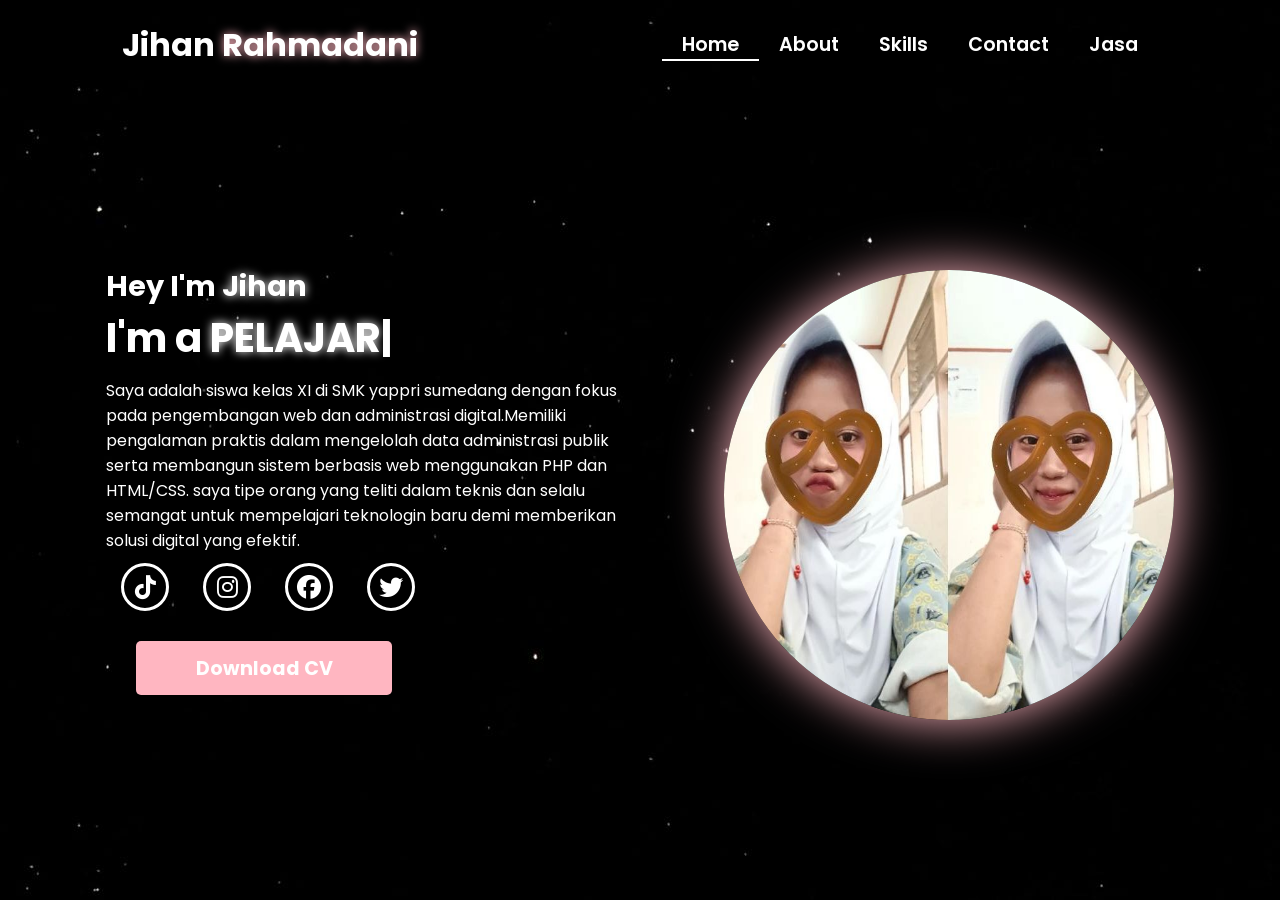
<file: index.html>
<!DOCTYPE html>
<html lang="en">

<head>
    

    <!-- Pengaturan karakter encoding untuk mendukung semua karakter Unicode -->
    <meta charset="UTF-8">

    <!-- Pengaturan viewport untuk responsivitas pada perangkat mobile -->
    <meta name="viewport" content="width=device-width, initial-scale=1.0">

    <!-- 
      Import Font Awesome untuk ikon sosial media dan navigasi
      Versi 6.5.1 dipilih untuk fitur dan ikon terbaru 
    -->
    <link rel="stylesheet" href="https://cdnjs.cloudflare.com/ajax/libs/font-awesome/6.5.1/css/all.min.css">

    <!-- 
      Import AOS (Animate On Scroll) library
      Digunakan untuk membuat animasi scroll yang menarik 
    -->
    <link rel="stylesheet" href="https://unpkg.com/aos@next/dist/aos.css" />

    <!-- Import file CSS custom untuk styling tambahan -->
    <link rel="stylesheet" href="css/style.css">
    <title>Portfolio Website</title>
</head>

<body>

    <!-- 
      Navigation Section
      - Menggunakan sistem grid untuk layout
      - Includes logo dan menu navigasi
      - Responsive dengan hamburger menu untuk mobile 
    -->
    <nav>
        <div class="nav-container">

            <!-- 
              Logo dengan animasi zoom-in
              data-aos-duration: 1500ms untuk animasi yang smooth 
            -->
            <div class="logo" data-aos="zoom-in" data-aos-duration="1500">
                Jihan <span>Rahmadani</span>
            </div>

            <!-- 
              Navigation Links
              - Menggunakan fade-up animation dengan delays bertingkat
              - Active class untuk halaman yang sedang aktif 
            -->
            <div class="links">
                <div class="link active" data-aos="fade-up" data-aos-duration="1500" data-aos-delay="100"><a
                        href="index.html">Home</a></div>
                <div class="link" data-aos="fade-up" data-aos-duration="1500" data-aos-delay="200"><a
                        href="about.html">About</a></div>
                <div class="link" data-aos="fade-up" data-aos-duration="1500" data-aos-delay="300"><a
                        href="skill.html">Skills</a></div>
                <div class="link" data-aos="fade-up" data-aos-duration="1500" data-aos-delay="500"><a
                        href="contact.html">Contact</a></div>
                 <div class="link" data-aos="fade-up" data-aos-duration="1500" data-aos-delay="400"><a href="personal.html">Jasa</a></div>
            </div>
        </div>

        <!-- 
          Hamburger Menu Icon
          - Muncul pada tampilan mobile
          - Menggunakan Font Awesome icon
          - onClick handler untuk membuka menu 
        -->
        <i class="fa-solid fa-bars hamburg" onclick="hamburg()"></i>

        <!-- 
          Dropdown Menu untuk Mobile
          - Berisi link navigasi yang sama
          - Muncul ketika hamburger menu diklik
          - Includes tombol close (x) 
        -->
        <div class="dropdown">
            <div class="links">
                <a href="index.html">Home</a>
                <a href="about.html">About</a>
                <a href="skill.html">Skills</a>
                <a href="contact.html">Contact</a>
                 <a href="personal.html">Jasa</a>
                <i class="fa-solid fa-xmark cancel" onclick="cancel()"></i>
            </div>
        </div>
    </nav>

    <!-- 
      Main Content Section
      - Menggunakan grid untuk layout dua kolom
      - Includes teks intro dan gambar profil 
    -->
    <section>
        <div class="main-container">
            <!-- 
              Content Container
              - Berisi heading, typewriter effect, dan social links
              - Setiap elemen memiliki animasi AOS yang berbeda 
            -->
            <div class="content">
                <!-- Heading dengan fade-left animation -->
                <h1 data-aos="fade-left" data-aos-duration="1500" data-aos-delay="700">Hey I'm <span>Jihan</span>
                </h1>

                <!-- 
                  Typewriter Effect
                  - Menggunakan JavaScript untuk animasi ketik
                  - Fade-right animation untuk container 
                -->
                <div data-aos="fade-right" data-aos-duration="1500" data-aos-delay="900" class="typewriter">I'm a <span
                        class="typewriter-text"></span><label for="">|</label></div>

                <!-- Paragraf deskripsi dengan flip-down animation -->
                <p data-aos="flip-down" data-aos-duration="1500" data-aos-delay="1100">Saya adalah siswa kelas XI di SMK yappri sumedang dengan fokus pada pengembangan web dan administrasi digital.Memiliki pengalaman praktis dalam mengelolah data administrasi publik serta membangun sistem berbasis web menggunakan PHP dan HTML/CSS. saya tipe orang yang teliti dalam teknis dan selalu semangat untuk mempelajari teknologin baru demi memberikan solusi digital yang efektif.</p>

                <!-- 
                  Social Media Links
                  - Menggunakan Font Awesome icons
                  - Fade-up animation dengan delays bertingkat 
                -->
                <div class="social-links">
                    <a href="https://www.tiktok.com/@jhanrmdhni" aria-label="Tiktok" data-aos="fade-up" data-aos-duration="1500" data-aos-delay="1300"><i
                            class="fa-brands fa-tiktok"></i></a>
                    <a href="#" data-aos="fade-up" data-aos-duration="1500" data-aos-delay="1400"><i
                            class="fa-brands fa-instagram"></i></a>
                    <a href="#" data-aos="fade-up" data-aos-duration="1500" data-aos-delay="1500"><i
                            class="fa-brands fa-facebook"></i></a>
                    <a href="#" data-aos="fade-up" data-aos-duration="1500" data-aos-delay="1600"><i
                            class="fa-brands fa-twitter"></i></a>
                </div>

                <!-- 
                  Download CV Button
                  - Zoom-out animation dengan delay terpanjang
                  - Styling didefinisikan di CSS 
                -->
                <div class="btn" data-aos="zoom-out" data-aos-duration="1500" data-aos-delay="1800">
                    <button>Download CV</button>
                </div>
            </div>

            <!-- 
              Image Container
              - Menggunakan zoom-in animation
              - Durasi lebih panjang (3000ms) untuk efek dramatic 
            -->
            <div class="image" data-aos="zoom-in" data-aos-duration="3000">
                <img src="jian.jpeg" alt="">
            </div>
        </div>
    </section>

    <!-- 
      Script Imports
      - AOS library untuk animasi
      - Custom JavaScript untuk fungsionalitas tambahan 
    -->
    <script src="https://unpkg.com/aos@next/dist/aos.js"></script>
    <script>
        // Inisialisasi AOS dengan offset 0 untuk trigger tepat waktu
        AOS.init({ offset: 0, });
    </script>
    <script src="./js/script.js"></script>
</body>

</html>
</file>
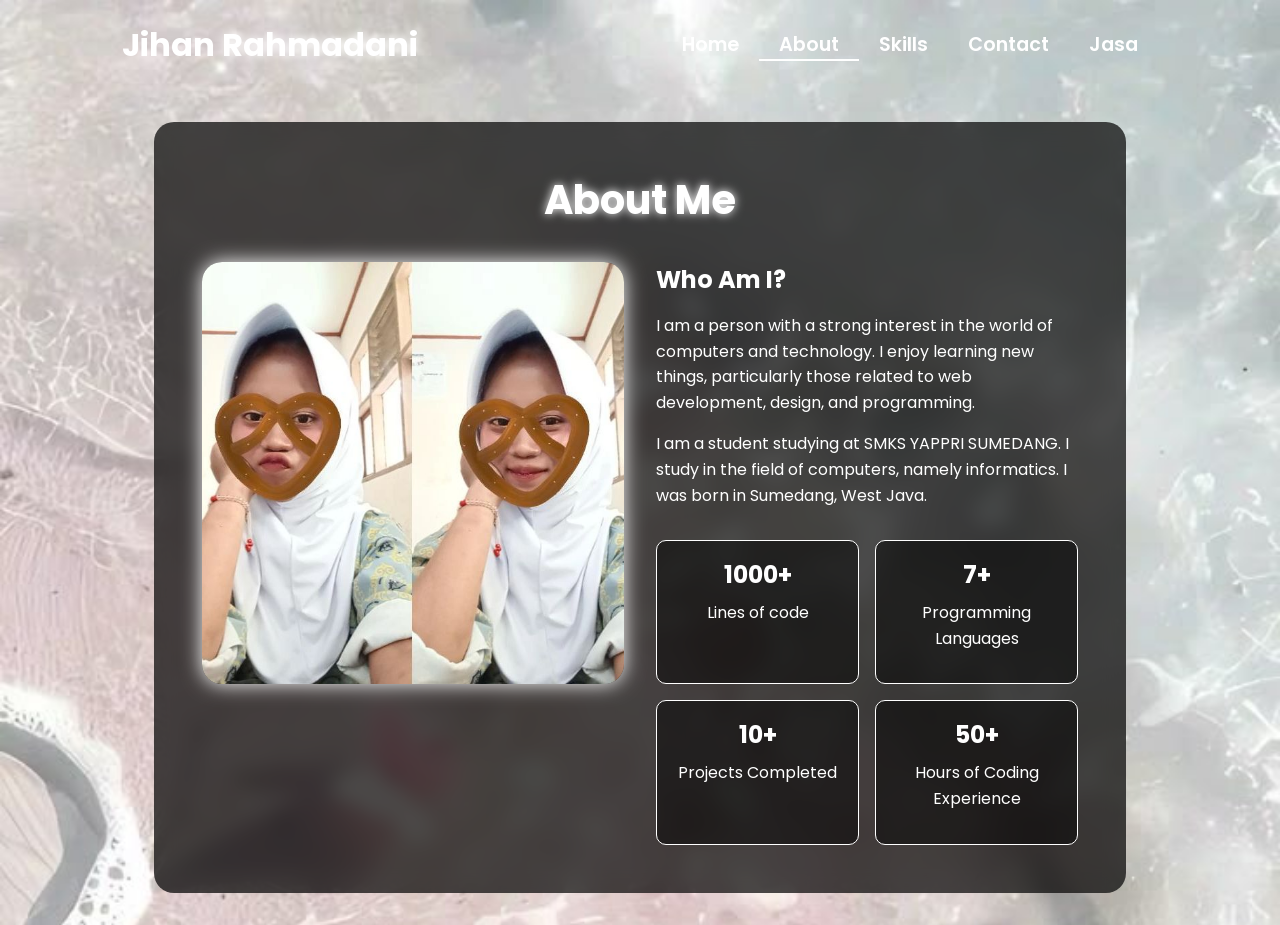
<file: about.html>
<!-- Subscribe Tamzidan Madiyin di YouTube -->

<!DOCTYPE html>
<html lang="en">

<head>
    <meta charset="UTF-8">
    <meta name="viewport" content="width=device-width, initial-scale=1.0">

    <!-- Link ke Font Awesome untuk ikon -->
    <link rel="stylesheet" href="https://cdnjs.cloudflare.com/ajax/libs/font-awesome/6.5.1/css/all.min.css">

    <!-- Link ke library animasi AOS -->
    <link rel="stylesheet" href="https://unpkg.com/aos@next/dist/aos.css" />

    <!-- CSS internal untuk styling halaman -->
    <style>
        /* 
          Import Google Font Poppins
          Font weight yang diimport: 100, 200, 300, 400, 500, 600 
        */
        @import url("https://fonts.googleapis.com/css2?family=Poppins:wght@100;200;300;400;500;600&display=swap");

        /* Reset CSS dan pengaturan default */
        * {
            padding: 0;
            margin: 0;
            font-family: "Poppins", sans-serif;
            box-sizing: border-box;
        }

        /* 
          Styling untuk body
          - Menggunakan background image
          - Cover seluruh viewport
          - Mencegah horizontal scroll
        */
        body {
            width: 100%;
            min-height: 100vh;
            background-image: url("pinkk.jpeg");
            background-size: cover;
            overflow-x: hidden;
            position: relative;
        }

        /* 
          Navbar styling
          - Fixed height 10vh
          - Posisi relative untuk positioning yang tepat
          - z-index tinggi agar selalu di atas konten lain
        */
        nav {
            width: 100%;
            height: 10vh;
            position: sticky;
            position: relative;
            /* Ubah dari sticky ke relative */
            z-index: 1000;
            /* Tambahkan z-index tinggi untuk nav */
        }

        /* Container untuk konten navbar */
        .nav-container {
            width: 100%;
            height: 100%;
            display: flex;
            justify-content: space-around;
            align-items: center;
        }

        /* 
          Logo styling
          - Warna putih dengan ukuran 2rem
          - Text shadow untuk efek glow pada span 
        */
        .logo {
            color: white;
            font-size: 2rem;
            font-weight: bold;
        }

        .logo span {
            color: white;
            text-shadow: 0 0 10px white;
        }

        /* 
          Hamburger dan Cancel button styling
          - Hanya muncul di mobile view
          - Posisi absolute di kanan atas
        */
        .hamburg,
        .cancel {
            cursor: pointer;
            position: absolute;
            right: 15px;
            top: 10px;
            color: white;
            display: none;
            font-size: clamp(2.5rem, 0.5rem + 5vw, 3rem);
        }

        /* 
          Navigation links container
          - Flex layout untuk alignment horizontal
        */
        .nav-container .links {
            display: flex;
        }

        /* 
          Individual navigation links
          - Spacing dan styling untuk tiap link
          - Hover effect dengan border bottom
        */
        .nav-container .links a {
            font-size: 1.2rem;
            color: white;
            margin: 0 20px;
            text-decoration: none;
            font-weight: 550;
            transition: 0.3s linear;
        }

        .nav-container .links a:hover {
            color: white;
            border-bottom: 2px solid white;
        }

        /* Styling untuk link aktif */
        .nav-container .links .active {
            color: white;
            border-bottom: 2px solid white;
        }

        /* 
          Dropdown menu untuk mobile view
          - Fixed positioning dengan transform untuk animasi
          - Backdrop filter untuk efek blur
        */
        .dropdown {
            z-index: 1000;
            position: fixed;
            top: 0;
            left: 0;
            right: 0;
            transform: translateY(-500px);
            width: 100%;
            height: auto;
            backdrop-filter: blur(4px) brightness(40%);
            box-shadow: 0 0 20px black;
            transition: 0.2s linear;
        }

        .dropdown .links a {
            display: flex;
            color: white;
            text-decoration: none;
            padding: 15px 0;
            justify-content: center;
            align-items: center;
            transition: 0.2s linear;
        }

        .dropdown .links a:hover {
            background-color: white;
        }

        /* About Section Styles */
        .about-container {
            width: 100%;
            min-height: 90vh;
            display: flex;
            justify-content: center;
            align-items: center;
            padding: 2rem;
            position: relative;
            z-index: 1;
        }

        .about-content {
            width: 80%;
            max-width: 1200px;
            background: rgba(0, 0, 0, 0.7);
            backdrop-filter: blur(10px);
            border-radius: 20px;
            padding: 3rem;
            color: white;
            /* box-shadow: 0 0 30px rgba(58, 211, 3, 0.3); */
        }

        .about-header {
            text-align: center;
            margin-bottom: 2rem;
        }

        .about-header h1 {
            font-size: 2.5rem;
            color: white;
            text-shadow: 0 0 10px white;
            margin-bottom: 1rem;
        }

        .about-grid {
            display: grid;
            grid-template-columns: 1fr 1fr;
            gap: 2rem;
        }

        .about-image {
            width: 100%;
            aspect-ratio: 1;
            border-radius: 20px;
            overflow: hidden;
            box-shadow: 0 0 20px white;
        }

        .about-image img {
            width: 100%;
            height: 100%;
            object-fit: cover;
        }

        .about-text h2 {
            color: white;
            margin-bottom: 1rem;
        }

        .about-text p {
            line-height: 1.6;
            margin-bottom: 1rem;
        }

        .stats {
            display: grid;
            grid-template-columns: repeat(2, 1fr);
            gap: 1rem;
            margin-top: 2rem;
        }

        .stat-item {
            background: rgba(0, 0, 0, 0.5);
            padding: 1rem;
            border-radius: 10px;
            text-align: center;
            border: 1px solid WHITE;
            cursor: pointer;
        }

        .stat-item h3 {
            color: white;
            font-size: 1.5rem;
            margin-bottom: 0.5rem;
        }

        .content-grid {
            display: grid;
            grid-template-columns: repeat(auto-fit, minmax(280px, 1fr));
            gap: 2rem;
            padding: 2rem 0;
        }

        .content-card {
            background: rgba(58, 211, 3, 0.1);
            border-radius: 15px;
            overflow: hidden;
            transition: all 0.3s ease;
            cursor: pointer;
        }

        .content-card:hover {
            transform: translateY(-5px);
            box-shadow: 0 5px 15px rgba(58, 211, 3, 0.3);
        }

        .card-image {
            width: 100%;
            height: 200px;
            overflow: hidden;
        }

        .card-image img {
            width: 100%;
            height: 100%;
            object-fit: cover;
        }

        .card-info {
            padding: 1.5rem;
        }

        .card-info h3 {
            color: rgb(58, 211, 3);
            margin-bottom: 0.5rem;
        }

        .card-info p {
            font-size: 0.9rem;
            margin-bottom: 1rem;
        }

        .card-info .technologies {
            display: flex;
            flex-wrap: wrap;
            gap: 0.5rem;
            margin-top: 1rem;
        }

        .technology-tag {
            background: rgba(58, 211, 3, 0.2);
            padding: 0.3rem 0.8rem;
            border-radius: 15px;
            font-size: 0.8rem;
            color: rgb(58, 211, 3);
        }

        .back-button {
            display: inline-block;
            padding: 0.8rem 1.5rem;
            background: rgb(58, 211, 3);
            color: white;
            border-radius: 5px;
            text-decoration: none;
            margin-bottom: 2rem;
            transition: all 0.3s ease;
        }

        .back-button:hover {
            background: rgb(45, 165, 2);
            transform: translateY(-2px);
        }

        .award-icon {
            font-size: 2rem;
            color: rgb(58, 211, 3);
            margin-bottom: 1rem;
        }

        .client-testimonial {
            font-style: italic;
            margin-top: 1rem;
            padding: 1rem;
            background: rgba(58, 211, 3, 0.05);
            border-radius: 10px;
        }



        @media (max-width: 884px) {
            .about-grid {
                grid-template-columns: 1fr;
            }

            nav .logo {
                position: absolute;
                top: 16px;
                left: 15px;
                font-size: 1.5rem;
            }

            .nav-container .links {
                display: none;
            }

            .hamburg,
            .cancel {
                display: block;
            }
        }

        @media (max-width: 440px) {
            .about-container {
                padding: 1rem;
            }

            .about-content {
                width: 95%;
                /* Memperbesar width untuk layar kecil */
                padding: 1.5rem;
            }

            .about-header h1 {
                font-size: 1.8rem;
                /* Mengurangi ukuran judul */
            }

            .about-text h2 {
                font-size: 1.4rem;
                /* Mengurangi ukuran sub-judul */
            }

            .about-text p {
                font-size: 0.9rem;
                /* Mengurangi ukuran teks */
                line-height: 1.4;
            }

            .about-image {
                width: 100%;
                max-height: 250px;
                /* Membatasi tinggi gambar */
            }

            .stats {
                grid-template-columns: repeat(2, 1fr);
                /* Tetap 2 kolom tapi lebih kecil */
                gap: 0.8rem;
            }

            .stat-item {
                padding: 0.8rem;
            }

            .stat-item h3 {
                font-size: 1.2rem;
                /* Mengurangi ukuran angka statistik */
            }

            .stat-item p {
                font-size: 0.8rem;
                /* Mengurangi ukuran teks statistik */
            }

            /* Menyesuaikan padding untuk link statistik */
            .stat-item a {
                padding: 0.5rem;
                display: block;
            }
        }
    </style>
    <title>About - Portfolio Website</title>
</head>

<body>

    <!-- Navigasi -->
    <nav>
        <div class="nav-container">
            <div class="logo" data-aos="zoom-in" data-aos-duration="1500">
                Jihan <span>Rahmadani</span>
            </div>
            <div class="links">
                <div class="link" data-aos="fade-up" data-aos-duration="1500" data-aos-delay="100"><a
                        href="index.html">Home</a></div>
                <div class="link active" data-aos="fade-up" data-aos-duration="1500" data-aos-delay="200"><a
                        href="about.html">About</a></div>
                <div class="link" data-aos="fade-up" data-aos-duration="1500" data-aos-delay="300"><a
                        href="skill.html">Skills</a></div>
                <div class="link" data-aos="fade-up" data-aos-duration="1500" data-aos-delay="500"><a
                        href="contact.html">Contact</a></div>
                 <div class="link " data-aos="fade-up" data-aos-duration="1500" data-aos-delay="400"><a href="personal.html">Jasa</a></div>
            </div>
        </div>
        <i class="fa-solid fa-bars hamburg" onclick="hamburg()"></i>
        <div class="dropdown">
            <div class="links">
                <a href="index.html">Home</a>
                <a href="about.html">About</a>
                <a href="skill.html">Skills</a>
                <a href="contact.html">Contact</a>
                 <a href="personal.html">Jasa</a>
                <i class="fa-solid fa-xmark cancel" onclick="cancel()"></i>
            </div>
        </div>
    </nav>

    <!-- Konten utama halaman About -->
    <div class="about-container">
        <div class="about-content" id="aboutContent">
            <!-- Bagian header -->
            <div class="about-header" data-aos="fade-down" data-aos-duration="1500">
                <h1>About Me</h1>
            </div>

            <!-- Grid untuk gambar dan teks deskripsi -->
            <div class="about-grid">
                <div class="about-image" data-aos="fade-right" data-aos-duration="1500">
                    <img src="jian.jpeg" alt="About Image">
                </div>
                <div class="about-text" data-aos="fade-left" data-aos-duration="1500">
                    <h2>Who Am I?</h2>
                    <p>I am a person with a strong interest in the world of computers and technology. I enjoy learning new things, particularly those related to web development, design, and programming.</p>
                    <p>I am a student studying at SMKS YAPPRI SUMEDANG. I study in the field of computers, namely informatics. I was born in Sumedang, West Java.</p>

                    <div class="stats">
                        <div class="stat-item" data-aos="zoom-in" data-aos-duration="1500" data-aos-delay="200"
                            onclick="showProjects()">
                            <h3>1000+</h3>
                            <p>Lines of code</p>
                        </div>
                        <div class="stat-item" data-aos="zoom-in" data-aos-duration="1500" data-aos-delay="400"
                            onclick="showExperience()">
                            <h3>7+</h3>
                            <p>Programming Languages</p>
                        </div>
                        <div class="stat-item" data-aos="zoom-in" data-aos-duration="1500" data-aos-delay="600"
                            onclick="showClients()">
                            <h3>10+</h3>
                            <p>Projects Completed</p>
                        </div>
                        <div class="stat-item" data-aos="zoom-in" data-aos-duration="1500" data-aos-delay="800"
                            onclick="showAwards()">
                            <h3>50+</h3>
                            <p>Hours of Coding Experience</p>
                        </div>
                    </div>
                </div>
            </div>
        </div>

        <!-- Link ke library animasi AOS -->
        <script src="https://unpkg.com/aos@next/dist/aos.js"></script>

        <!-- JavaScript untuk interaksi dan animasi halaman -->
        <script>

            // Inisialisasi library AOS
            AOS.init({ offset: 0 });

            // Fungsi untuk menampilkan menu hamburger
            function hamburg() {
                const navbar = document.querySelector(".dropdown")
                navbar.style.transform = "translateY(0px)"
            }

            // Fungsi untuk menyembunyikan menu hamburger
            function cancel() {
                const navbar = document.querySelector(".dropdown")
                navbar.style.transform = "translateY(-500px)"
            }

            // Fungsi untuk menampilkan daftar Project
            function showProjects() {
                const aboutContent = document.getElementById('aboutContent');
                aboutContent.innerHTML = `
                <a href="about.html" class="back-button" onclick="restoreInitialContent()">
                    <i class="fas fa-arrow-left"></i> Back
                </a>
                <div class="about-header" data-aos="fade-down" data-aos-duration="1500">
                    <h1>My Projects</h1>
                </div>
                <div class="content-grid">
                    ${generateProjectCards()}
                </div>
            `;
                AOS.refresh();
            }

            // Fungsi untuk menampilkan daftar Experience
            function showExperience() {
                const aboutContent = document.getElementById('aboutContent');
                aboutContent.innerHTML = `
                <a href="about.html" class="back-button" onclick="restoreInitialContent()">
                    <i class="fas fa-arrow-left"></i> Back
                </a>
                <div class="about-header" data-aos="fade-down" data-aos-duration="1500">
                    <h1>My Experience</h1>
                </div>
                <div class="content-grid">
                    ${generateExperienceCards()}
                </div>
            `;
                AOS.refresh();
            }

            // Fungsi untuk menampilkan daftar Clients
            function showClients() {
                const aboutContent = document.getElementById('aboutContent');
                aboutContent.innerHTML = `
                <a href="about.html" class="back-button" onclick="restoreInitialContent()">
                    <i class="fas fa-arrow-left"></i> Back
                </a>
                <div class="about-header" data-aos="fade-down" data-aos-duration="1500">
                    <h1>Client Success Stories</h1>
                </div>
                <div class="content-grid">
                    ${generateClientCards()}
                </div>
            `;
                AOS.refresh();
            }

            // Fungsi untuk menampilkan daftar Awards
            function showAwards() {
                const aboutContent = document.getElementById('aboutContent');
                aboutContent.innerHTML = `
                <a href="about.html" class="back-button" onclick="restoreInitialContent()">
                    <i class="fas fa-arrow-left"></i> Back
                </a>
                <div class="about-header" data-aos="fade-down" data-aos-duration="1500">
                    <h1>Awards & Recognition</h1>
                </div>
                <div class="content-grid">
                    ${generateAwardCards()}
                </div>
            `;
                AOS.refresh();
            }

            // Fungsi pembantu untuk menghasilkan kartu project
            function generateProjectCards() {
                const projects = [
                    {
                        title: "E-Commerce Platform",
                        image: "img/zoro.jpg",
                        description: "A full-stack e-commerce solution with payment integration",
                        technologies: ["React", "Node.js", "MongoDB"]
                    },
                    {
                        title: "Portfolio Website",
                        image: "img/zoro.jpg",
                        description: "Responsive portfolio website with modern animations",
                        technologies: ["HTML", "CSS", "JavaScript"]
                    },
                    {
                        title: "Task Management App",
                        image: "img/zoro.jpg",
                        description: "Mobile-first task management application",
                        technologies: ["Vue.js", "Firebase"]
                    }
                    // Add more projects as needed
                ];

                return projects.map(project => `
                <div class="content-card" data-aos="fade-up">
                    <div class="card-image">
                        <img src="${project.image}" alt="${project.title}">
                    </div>
                    <div class="card-info">
                        <h3>${project.title}</h3>
                        <p>${project.description}</p>
                        <div class="technologies">
                            ${project.technologies.map(tech => `
                                <span class="technology-tag">${tech}</span>
                            `).join('')}
                        </div>
                    </div>
                </div>
            `).join('');
            }

            // Fungsi pembantu untuk menghasilkan kartu experience
            function generateExperienceCards() {
                const experiences = [
                    {
                        title: "Senior Web Developer",
                        company: "Tech Solutions Inc.",
                        period: "2021 - Present",
                        description: "Leading frontend development team and implementing modern web solutions"
                    },
                    {
                        title: "Frontend Developer",
                        company: "Digital Agency",
                        period: "2019 - 2021",
                        description: "Developed responsive websites and web applications"
                    }
                    // Add more experiences as needed
                ];

                return experiences.map(exp => `
                <div class="content-card" data-aos="fade-up">
                    <div class="card-info">
                        <h3>${exp.title}</h3>
                        <h4>${exp.company}</h4>
                        <p class="period">${exp.period}</p>
                        <p>${exp.description}</p>
                    </div>
                </div>
            `).join('');
            }

            // Fungsi pembantu untuk menghasilkan kartu client
            function generateClientCards() {
                const clients = [
                    {
                        name: "Ell Udin",
                        company: "Innovation Corp",
                        image: "img/zoro.jpg",
                        testimonial: "Outstanding work on our company website redesign!"
                    },
                    {
                        name: "Ell Ucup",
                        company: "Tech Startup",
                        image: "img/zoro.jpg",
                        testimonial: "Delivered our app ahead of schedule with excellent quality"
                    }
                    // Add more clients as needed
                ];

                return clients.map(client => `
                <div class="content-card" data-aos="fade-up">
                    <div class="card-image">
                        <img src="${client.image}" alt="${client.name}">
                    </div>
                    <div class="card-info">
                        <h3>${client.name}</h3>
                        <h4>${client.company}</h4>
                        <p class="client-testimonial">"${client.testimonial}"</p>
                    </div>
                </div>
            `).join('');
            }

            // Fungsi pembantu untuk menghasilkan kartu award
            function generateAwardCards() {
                const awards = [
                    {
                        title: "Best Web Design",
                        organization: "Design Awards 2023",
                        description: "Recognition for exceptional web design and user experience"
                    },
                    {
                        title: "Innovation Award",
                        organization: "Tech Summit 2022",
                        description: "Awarded for innovative use of emerging technologies"
                    }
                    // Add more awards as needed
                ];

                return awards.map(award => `
                <div class="content-card" data-aos="fade-up">
                    <div class="card-info">
                        <div class="award-icon">
                            <i class="fas fa-trophy"></i>
                        </div>
                        <h3>${award.title}</h3>
                        <h4>${award.organization}</h4>
                        <p>${award.description}</p>
                    </div>
                </div>
            `).join('');
            }

            // Fungsi untuk mengembalikan konten awal
            function restoreInitialContent() {
                const aboutContent = document.getElementById('aboutContent');
                aboutContent.innerHTML = `
                <div class="about-header" data-aos="fade-down" data-aos-duration="1500">
                    <h1>About Me</h1>
                </div>
                <div class="about-grid">
                    <div class="about-image" data-aos="fade-right" data-aos-duration="1500">
                        <img src="img/zoro.jpg" alt="About Image">
                    </div>
                    <div class="about-text" data-aos="fade-left" data-aos-duration="1500">
                        <h2>Who Am I?</h2>
                        <p>I'm a passionate developer and designer with a keen eye for detail and a drive for creating
                            innovative digital solutions. With expertise in web development, UI/UX design, and content
                            creation, I bring ideas to life through code and creativity.</p>
                        <p>My journey in technology began with a simple curiosity and has evolved into a professional
                            pursuit of excellence in digital craftsmanship.</p>

                        <div class="stats">
                            <div class="stat-item" data-aos="zoom-in" data-aos-duration="1500" data-aos-delay="200" onclick="showProjects()">
                                <h3>50+</h3>
                                <p>Projects Completed</p>
                            </div>
                            <div class="stat-item" data-aos="zoom-in" data-aos-duration="1500" data-aos-delay="400" onclick="showExperience()">
                                <h3>3+</h3>
                                <p>Years Experience</p>
                            </div>
                            <div class="stat-item" data-aos="zoom-in" data-aos-duration="1500" data-aos-delay="600" onclick="showClients()">
                                <h3>20+</h3>
                                <p>Happy Clients</p>
                            </div>
                            <div class="stat-item" data-aos="zoom-in" data-aos-duration="1500" data-aos-delay="800" onclick="showAwards()">
                                <h3>15+</h3>
                                <p>Awards Won</p>
                            </div>
                        </div>
                    </div>
                </div>
            `;
                AOS.refresh();
            }

        </script>
</body>

</html>

<!-- Subscribe Tamzidan Madiyin di YouTube -->
</file>
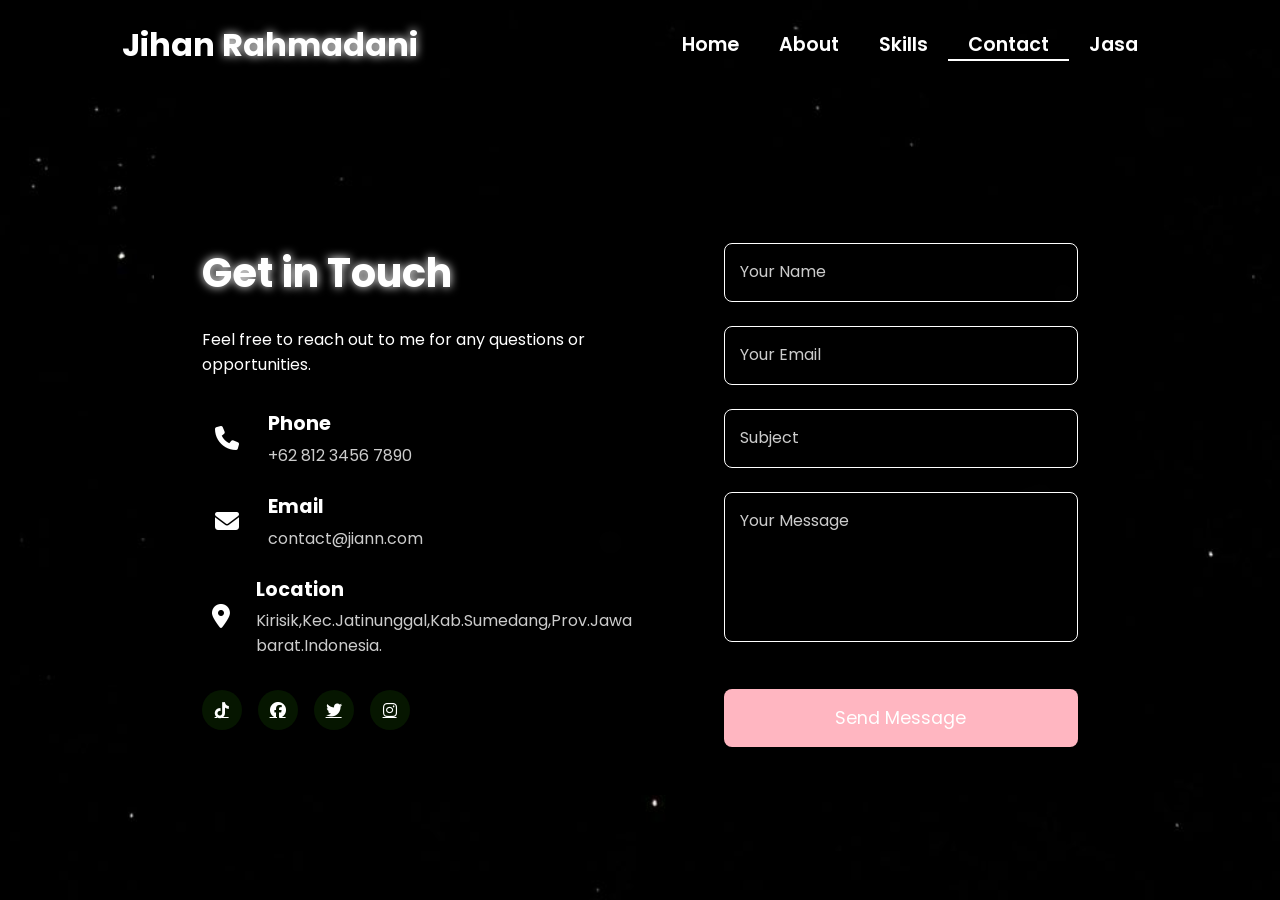
<file: contact.html>
<!-- Subscribe Tamzidan Madiyin di YouTube -->
<!DOCTYPE html>
<html lang="en">

<head>
    <meta charset="UTF-8">
    <meta name="viewport" content="width=device-width, initial-scale=1.0">
    <link rel="stylesheet" href="https://cdnjs.cloudflare.com/ajax/libs/font-awesome/6.5.1/css/all.min.css">
    <link rel="stylesheet" href="https://unpkg.com/aos@next/dist/aos.css" />
    <style>
        @import url("https://fonts.googleapis.com/css2?family=Poppins:wght@100;200;300;400;500;600&display=swap");

        * {
            padding: 0;
            margin: 0;
            font-family: "Poppins", sans-serif;
            box-sizing: border-box;
        }

        body {
            width: 100%;
            height: 100vh;
            background-image: url("background.jpg");
            background-size: cover;
            overflow: auto;
            position: relative;
        }

        nav {
            width: 100%;
            height: 10vh;
            position: relative;
            z-index: 1000;
        }

        .nav-container {
            width: 100%;
            height: 100%;
            display: flex;
            justify-content: space-around;
            align-items: center;
        }

        .logo {
            color: white;
            font-size: 2rem;
            font-weight: bold;
        }

        .logo span {
            color: white;
            text-shadow: 0 0 10px white;
        }

        .hamburg,
        .cancel {
            cursor: pointer;
            position: absolute;
            right: 15px;
            top: 10px;
            color: white;
            display: none;
            font-size: clamp(2.5rem, 0.5rem + 5vw, 3rem);
        }

        .nav-container .links {
            display: flex;
        }

        .nav-container .links a {
            font-size: 1.2rem;
            color: white;
            margin: 0 20px;
            text-decoration: none;
            font-weight: 550;
            transition: 0.3s linear;
        }

        .nav-container .links a:hover {
            color: white;
            border-bottom: 2px solid white;
        }

        .nav-container .links .active {
            color: white;
            border-bottom: 2px solid white;
        }

        .dropdown {
            z-index: 1000;
            position: fixed;
            top: 0;
            left: 0;
            right: 0;
            transform: translateY(-500px);
            width: 100%;
            height: auto;
            backdrop-filter: blur(4px) brightness(40%);
            box-shadow: 0 0 20px black;
            transition: 0.2s linear;
        }

        .dropdown .links a {
            display: flex;
            color: white;
            text-decoration: none;
            padding: 15px 0;
            justify-content: center;
            align-items: center;
            transition: 0.2s linear;
        }

        .dropdown .links a:hover {
            background-color: white;
        }

        /* Contact Section Styles */
        .contact-container {
            width: 100%;
            min-height: 90vh;
            display: flex;
            justify-content: center;
            align-items: center;
            padding: 2rem;
        }

        .contact-content {
            width: 80%;
            max-width: 1200px;
            background: rgba(0, 0, 0, 0.7);
            backdrop-filter: blur(10px);
            border-radius: 20px;
            padding: 3rem;
            color: white;
            display: grid;
            grid-template-columns: 1fr 1fr;
            gap: 3rem;
        }

        .contact-info {
            padding-right: 2rem;
        }

        .contact-header h1 {
            font-size: 2.5rem;
            color: white;
            text-shadow: 0 0 10px white;
            margin-bottom: 1.5rem;
        }

        .contact-details {
            margin-top: 2rem;
        }

        .contact-item {
            display: flex;
            align-items: center;
            margin-bottom: 1.5rem;
        }

        .contact-icon {
            width: 50px;
            height: 50px;
            background:  rgba(0, 0, 0, 0.5);
            border-radius: 50%;
            display: flex;
            justify-content: center;
            align-items: center;
            margin-right: 1rem;
        }

        .contact-icon i {
            font-size: 1.5rem;
            color: white;
        }

        .contact-text h3 {
            font-size: 1.2rem;
            margin-bottom: 0.3rem;
        }

        .contact-text p {
            color: #cccccc;
        }

        .contact-form form {
            display: flex;
            flex-direction: column;
            gap: 1.5rem;
        }

        .form-group {
            position: relative;
        }

        .form-group input,
        .form-group textarea {
            width: 100%;
            padding: 1rem;
            background:  rgba(0, 0, 0, 0.5);
            border: 1px solid white;
            border-radius: 8px;
            color: white;
            font-size: 1rem;
            transition: all 0.3s ease;
        }

        .form-group textarea {
            height: 150px;
            resize: none;
        }

        .form-group input:focus,
        .form-group textarea:focus {
            outline: none;
            border-color: white;
            box-shadow: 0 0 10px  rgba(0, 0, 0, 0.5);
        }

        .form-group label {
            position: absolute;
            left: 1rem;
            top: 1rem;
            color: #cccccc;
            transition: all 0.3s ease;
            pointer-events: none;
        }

        .form-group input:focus~label,
        .form-group input:valid~label,
        .form-group textarea:focus~label,
        .form-group textarea:valid~label {
            top: -0.5rem;
            left: 0.8rem;
            font-size: 0.8rem;
            padding: 0 0.5rem;
            background: rgba(0, 0, 0, 0.7);
            color: white;
        }

        .submit-btn {
            padding: 1rem 2rem;
            background: lightpink;
            border: none;
            border-radius: 8px;
            color: white;
            font-size: 1.1rem;
            cursor: pointer;
            transition: all 0.3s ease;
            margin-top: 1rem;
        }

        .submit-btn:hover {
            background: transparent;
            box-shadow: 0 0 20px rgba(58, 211, 3, 0.5);
            border: 2px solid lightpink;
        }

        .social-links {
            margin-top: 2rem;
            display: flex;
            gap: 1rem;
        }

        .social-links a {
            width: 40px;
            height: 40px;
            background: rgba(58, 211, 3, 0.1);
            border-radius: 50%;
            display: flex;
            justify-content: center;
            align-items: center;
            color: white;
            transition: all 0.3s ease;
        }

        .social-links a:hover {
            background: white;
            color: white;
            transform: translateY(-5px);
            box-shadow: 0 0 15px rgba(58, 211, 3, 0.5);
        }

        @media (max-height: 800px) {
            body {
                height: auto;
                min-height: 100vh;
            }

            .contact-container {
                height: auto;
                min-height: 90vh;
            }
        }

        @media (max-width: 884px) {
            nav .logo {
                position: absolute;
                top: 16px;
                left: 15px;
                font-size: 1.5rem;
            }

            .nav-container .links {
                display: none;
            }

            .hamburg,
            .cancel {
                display: block;
            }

            .contact-content {
                grid-template-columns: 1fr;
                gap: 2rem;
            }

            .contact-info {
                padding-right: 0;
            }
        }

        @media (max-width: 640px) {
            .contact-container {
                padding: 1rem;
            }

            .contact-content {
                width: 95%;
                padding: 1.5rem;
            }

            .contact-header h1 {
                font-size: 2rem;
            }

            .contact-item {
                flex-direction: column;
                text-align: center;
            }

            .contact-icon {
                margin-right: 0;
                margin-bottom: 1rem;
            }
        }
    </style>
    <title>Contact - Portfolio Website</title>
</head>

<body>
    <nav>
        <div class="nav-container">
            <div class="logo" data-aos="zoom-in" data-aos-duration="1500">
                Jihan <span>Rahmadani</span>
            </div>
            <div class="links">
                <div class="link" data-aos="fade-up" data-aos-duration="1500" data-aos-delay="100"><a
                        href="index.html">Home</a></div>
                <div class="link" data-aos="fade-up" data-aos-duration="1500" data-aos-delay="200"><a
                        href="about.html">About</a></div>
                <div class="link" data-aos="fade-up" data-aos-duration="1500" data-aos-delay="300"><a
                        href="skill.html">Skills</a></div>
                <div class="link active" data-aos="fade-up" data-aos-duration="1500" data-aos-delay="500"><a
                        href="contact.html">Contact</a></div>
                 <div class="link" data-aos="fade-up" data-aos-duration="1500" data-aos-delay="400"><a href="personal.html">Jasa</a></div>
            </div>
        </div>
        <i class="fa-solid fa-bars hamburg" onclick="hamburg()"></i>
        <div class="dropdown">
            <div class="links">
                <a href="index.html">Home</a>
                <a href="about.html">About</a>
                <a href="skill.html">Skills</a>
                <a href="contact.html">Contact</a>
                 <a href="personal.html">Jasa</a>
                <i class="fa-solid fa-xmark cancel" onclick="cancel()"></i>
            </div>
        </div>
    </nav>

    <div class="contact-container">
        <div class="contact-content">
            <div class="contact-info">
                <div class="contact-header" data-aos="fade-right" data-aos-duration="1500">
                    <h1>Get in Touch</h1>
                    <p>Feel free to reach out to me for any questions or opportunities.</p>
                </div>

                <div class="contact-details">
                    <div class="contact-item" data-aos="fade-right" data-aos-duration="1500" data-aos-delay="200">
                        <div class="contact-icon">
                            <i class="fas fa-phone"></i>
                        </div>
                        <div class="contact-text">
                            <h3>Phone</h3>
                            <p>+62 812 3456 7890</p>
                        </div>
                    </div>

                    <div class="contact-item" data-aos="fade-right" data-aos-duration="1500" data-aos-delay="400">
                        <div class="contact-icon">
                            <i class="fas fa-envelope"></i>
                        </div>
                        <div class="contact-text">
                            <h3>Email</h3>
                            <p>contact@jiann.com</p>
                        </div>
                    </div>

                    <div class="contact-item" data-aos="fade-right" data-aos-duration="1500" data-aos-delay="600">
                        <div class="contact-icon">
                            <i class="fas fa-location-dot"></i>
                        </div>
                        <div class="contact-text">
                            <h3>Location</h3>
                            <p>Kirisik,Kec.Jatinunggal,Kab.Sumedang,Prov.Jawa barat.Indonesia.</p>
                        </div>
                    </div>
                </div>

                <div class="social-links" data-aos="fade-up" data-aos-duration="1500" data-aos-delay="800">
                    <a href="#"><i class="fab fa-tiktok"></i></a>
                    <a href="#"><i class="fab fa-facebook"></i></a>
                    <a href="#"><i class="fab fa-twitter"></i></a>
                    <a href="#"><i class="fab fa-instagram"></i></a>
                </div>
            </div>

            <div class="contact-form" data-aos="fade-left" data-aos-duration="1500" data-aos-delay="200">
                <form action="https://formspree.io/f/mwppavbk" method="POST">
                    <div class="form-group">
                        <input type="text" id="name" name="name" required>
                        <label for="name">Your Name</label>
                    </div>

                    <div class="form-group">
                        <input type="email" id="email" name="email" required>
                        <label for="email">Your Email</label>
                    </div>

                    <div class="form-group">
                        <input type="text" id="subject" name="subject" required>
                        <label for="subject">Subject</label>
                    </div>

                    <div class="form-group">
                        <textarea id="message" name="message" required></textarea>
                        <label for="message">Your Message</label>
                    </div>

                    <button type="submit" class="submit-btn">Send Message</button>
                </form>
            </div>
        </div>
    </div>

    <script src="https://unpkg.com/aos@next/dist/aos.js"></script>
    <script>
        AOS.init({ offset: 0, });
    </script>
    <script src="./js/script.js"></script>
</body>

</html>
<!-- Subscrbe YouTube Tamzidan Mahdiyin  -->
</file>
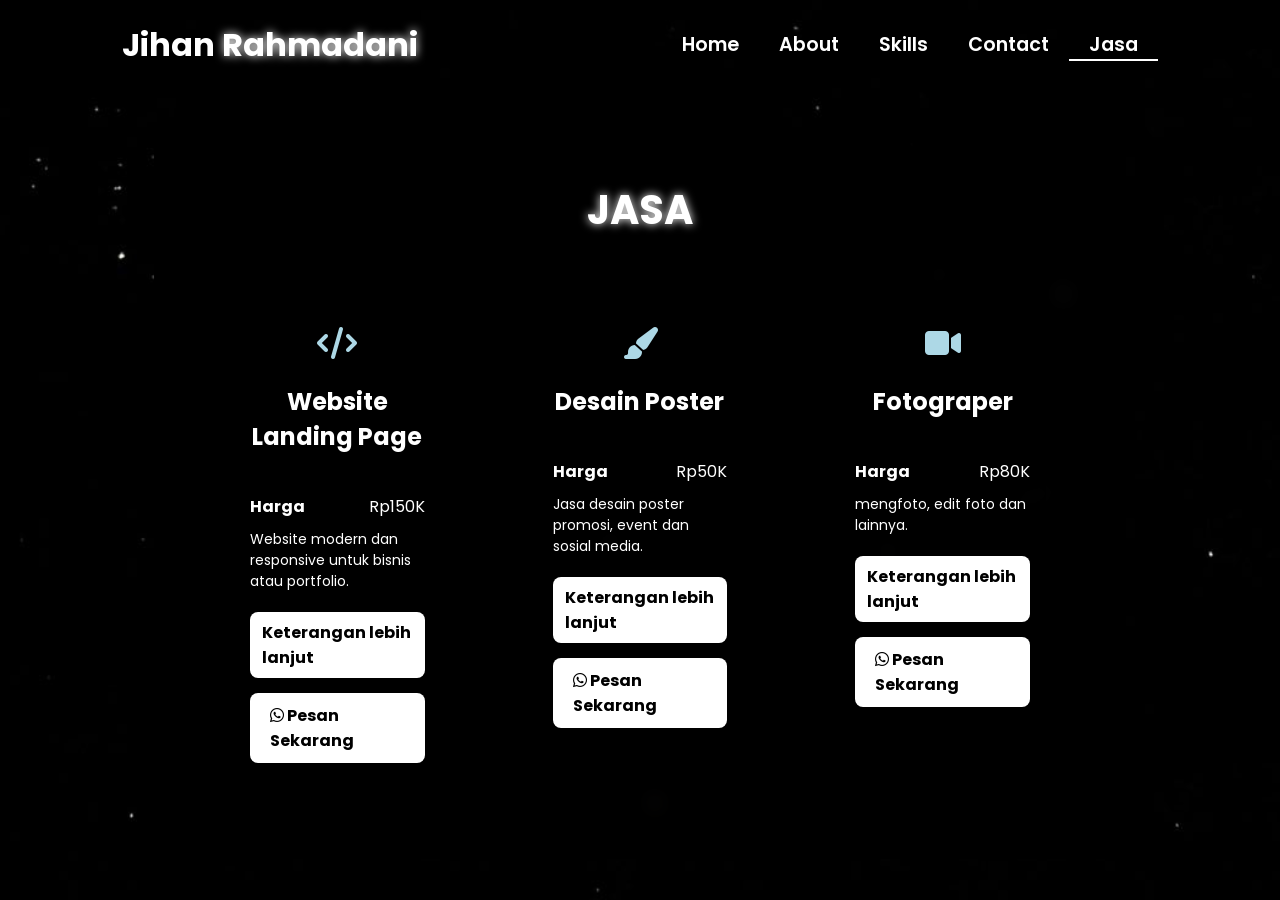
<file: personal.html>
<!-- Subscribe Tamzidan Madiyin di YouTube -->

<!DOCTYPE html>
<html lang="en">
<head>
    <meta charset="UTF-8">
    <meta name="viewport" content="width=device-width, initial-scale=1.0">
    <link rel="stylesheet" href="https://cdnjs.cloudflare.com/ajax/libs/font-awesome/6.5.1/css/all.min.css">
    <link rel="stylesheet" href="https://unpkg.com/aos@next/dist/aos.css" />
    <style>
        @import url("https://fonts.googleapis.com/css2?family=Poppins:wght@100;200;300;400;500;600&display=swap");

        * {
            padding: 0;
            margin: 0;
            font-family: "Poppins", sans-serif;
            box-sizing: border-box;
        }

        body {
            width: 100%;
            min-height: 100vh;
            background-image: url("background.jpg");
            background-size: cover;
            overflow-x: hidden;
            position: relative;
        }

        nav {
            width: 100%;
            height: 10vh;
            position: relative;
            z-index: 1000;
        }

        .nav-container {
            width: 100%;
            height: 100%;
            display: flex;
            justify-content: space-around;
            align-items: center;
        }

        .logo {
            color: white;
            font-size: 2rem;
            font-weight: bold;
        }

        .logo span {
            color: white;
            text-shadow: 0 0 10px white;
        }

        .hamburg, .cancel {
            cursor: pointer;
            position: absolute;
            right: 15px;
            top: 10px;
            color: white;
            display: none;
            font-size: clamp(2.5rem, 0.5rem + 5vw, 3rem);
        }

        .nav-container .links {
            display: flex;
        }

        .nav-container .links a {
            font-size: 1.2rem;
            color: white;
            margin: 0 20px;
            text-decoration: none;
            font-weight: 550;
            transition: 0.3s linear;
        }

        .nav-container .links a:hover {
            color: white;
            border-bottom: 2px solid white;
        }

        .nav-container .links .active {
            color: white;
            border-bottom: 2px solid white;
        }

        .dropdown {
            z-index: 1000;
            position: fixed;
            top: 0;
            left: 0;
            right: 0;
            transform: translateY(-500px);
            width: 100%;
            height: auto;
            backdrop-filter: blur(4px) brightness(40%);
            box-shadow: 0 0 20px black;
            transition: 0.2s linear;
        }

        .dropdown .links a {
            display: flex;
            color: white;
            text-decoration: none;
            padding: 15px 0;
            justify-content: center;
            align-items: center;
            transition: 0.2s linear;
        }

        .dropdown .links a:hover {
            background-color: white;
        }

        /* Skills Section Styles */
        .skills-container {
            width: 100%;
            min-height: 90vh;
            display: flex;
            justify-content: center;
            align-items: center;
            padding: 2rem;
            position: relative;
            z-index: 1;
        }

        .skills-content {
            width: 80%;
            max-width: 1200px;
            background: rgba(0, 0, 0, 0.7);
            backdrop-filter: blur(10px);
            border-radius: 20px;
            padding: 3rem;
            color: white;
            /* box-shadow: 0 0 30px rgba(58, 211, 3, 0.3); */
        }

        .skills-header {
            text-align: center;
            margin-bottom: 3rem;
        }

        .skills-header h1 {
            font-size: 2.5rem;
            color: white;
            text-shadow: 0 0 10px white;
            margin-bottom: 1rem;
        }

        .skills-grid {
            display: grid;
            grid-template-columns: repeat(3, 1fr);
            gap: 2rem;
        }

        .skill-category {
            background: lightwhite;
            border-radius: 15px;
            padding: 2rem;
            transition: 0.3s ease;
        }

        .skill-category:hover {
            transform: translateY(-10px);
            box-shadow: 0 0 20px white;
        }

        .skill-category h2 {
            color: white;
            font-size: 1.5rem;
            margin-bottom: 1.5rem;
            text-align: center;
        }

        .skill-list {
            display: flex;
            flex-direction: column;
            gap: 1rem;
        }

        .skill-item {
            background: rgba(0, 0, 0, 0.3);
            border-radius: 10px;
            padding: 1rem;
        }

        .skill-info {
            display: flex;
            justify-content: space-between;
            margin-bottom: 0.5rem;
        }

        .skill-info h3 {
            font-size: 1rem;
            color: white;
        }

        .skill-info span {
            color: white;
        }

        .progress-bar {
            width: 100%;
            height: 10px;
            background: rgba(255, 255, 255, 0.1);
            border-radius: 5px;
            overflow: hidden;
        }

        .progress {
            height: 100%;
            background: white;
            border-radius: 5px;
            transition: width 1.5s ease-in-out;
        }

        .skill-icon {
            font-size: 2rem;
            color: lightblue;
            margin-bottom: 1rem;
            text-align: center;
        }

        @media (max-width: 884px) {
            .skills-grid {
                grid-template-columns: repeat(2, 1fr);
            }
            
            nav .logo {
                position: absolute;
                top: 16px;
                left: 15px;
                font-size: 1.5rem;
                /* z-index: 1001; */
            }

            .nav-container .links {
                display: none;
            }

            .hamburg, .cancel {
                display: block;
                /* z-index: 1001; */
            }
        }

        @media (max-width: 440px) {
            .skills-container {
                padding: 1rem;
            }

            .skills-content {
                width: 95%;
                padding: 1.5rem;
            }

            .skills-grid {
                grid-template-columns: 1fr;
            }

            .skills-header h1 {
                font-size: 1.8rem;
            }

            .skill-category {
                padding: 1.5rem;
            }

            .skill-category h2 {
                font-size: 1.3rem;
            }

            .skill-icon {
                font-size: 1.5rem;
            }
        }
    </style>
    <title>Jasa - Portfolio Website</title>
</head>
<body>
    <nav>
        <div class="nav-container">
            <div class="logo" data-aos="zoom-in" data-aos-duration="1500">
                Jihan <span>Rahmadani</span>
            </div>
            <div class="links">
                <div class="link" data-aos="fade-up" data-aos-duration="1500" data-aos-delay="100"><a href="index.html">Home</a></div>
                <div class="link" data-aos="fade-up" data-aos-duration="1500" data-aos-delay="200"><a href="about.html">About</a></div>
                <div class="link" data-aos="fade-up" data-aos-duration="1500" data-aos-delay="300"><a href="skill.html">Skills</a></div>
                <div class="link" data-aos="fade-up" data-aos-duration="1500" data-aos-delay="500"><a href="contact.html">Contact</a></div>
                <div class="link active" data-aos="fade-up" data-aos-duration="1500" data-aos-delay="400"><a href="personal.html">Jasa</a></div>
            </div>
        </div>
        <i class="fa-solid fa-bars hamburg" onclick="hamburg()"></i>
        <div class="dropdown">
            <div class="links">
                <a href="index.html">Home</a>
                <a href="about.html">About</a>
                <a href="skill.html">Skills</a>
                <a href="contact.html">Contact</a>
                 <a href="personal.html">Jasa</a>
                <i class="fa-solid fa-xmark cancel" onclick="cancel()"></i>
            </div>
        </div>
    </nav>

    <div class="skills-container">
        <div class="skills-content">
            <div class="skills-header" data-aos="fade-down" data-aos-duration="1500">
                <h1>JASA</h1>
            </div>
            <div class="skills-grid">

    <!-- JASA 1 -->
    <div class="skill-category" data-aos="fade-up" data-aos-duration="1500" data-aos-delay="100">

        <div class="skill-icon">
            <i class="fa-solid fa-code"></i>
        </div>

        <h2>Website Landing Page</h2>

        <div class="skill-list">

            <div class="skill-item">

                <div class="skill-info">
                    <h3>Harga</h3>
                    <span>Rp150K</span>
                </div>

                <p style="margin-top:10px; color:white; font-size:14px;">
                    Website modern dan responsive untuk bisnis atau portfolio.
                </p>

                <details style="margin-top:15px;">
                    <summary style="
    cursor:pointer;
    color:black;
    background:white;
    padding:8px 12px;
    border-radius:8px;
    display:inline-block;
    font-weight:bold;
    margin-top:5px;
">
    Keterangan lebih lanjut
</summary>
                    <p style="margin-top:10px; font-size:14px; line-height:1.7;">
                        ✔ Responsive semua device <br>
                        ✔ Desain modern <br>
                        ✔ Gratis revisi 2x <br>
                        ✔ Pengerjaan cepat
                    </p>
                </details>

                <a href="https://wa.me/6281234567890"
                   target="_blank"
                   style="
                        display:inline-block;
                        margin-top:15px;
                        padding:10px 20px;
                        background:white;
                        color:black;
                        border-radius:8px;
                        text-decoration:none;
                        font-weight:bold;
                   ">
                   <i class="fa-brands fa-whatsapp"></i>
                   Pesan Sekarang
                </a>

            </div>

        </div>
    </div>

    <!-- JASA 2 -->
    <div class="skill-category" data-aos="fade-up" data-aos-duration="1500" data-aos-delay="300">

        <div class="skill-icon">
            <i class="fa-solid fa-paintbrush"></i>
        </div>

        <h2>Desain Poster</h2>

        <div class="skill-list">

            <div class="skill-item">

                <div class="skill-info">
                    <h3>Harga</h3>
                    <span>Rp50K</span>
                </div>

                <p style="margin-top:10px; color:white; font-size:14px;">
                    Jasa desain poster promosi, event dan sosial media.
                </p>

                <details style="margin-top:15px;">
                    <summary style="
    cursor:pointer;
    color:black;
    background:white;
    padding:8px 12px;
    border-radius:8px;
    display:inline-block;
    font-weight:bold;
    margin-top:5px;
">
    Keterangan lebih lanjut
</summary>

                    <p style="margin-top:10px; font-size:14px; line-height:1.7;">
                        ✔ HD Quality <br>
                        ✔ Revisi sampai cocok <br>
                        ✔ Bisa request tema <br>
                        ✔ Fast respon
                    </p>
                </details>

                <a href="https://wa.me/6281234567890"
                   target="_blank"
                   style="
                        display:inline-block;
                        margin-top:15px;
                        padding:10px 20px;
                        background:white;
                        color:black;
                        border-radius:8px;
                        text-decoration:none;
                        font-weight:bold;
                   ">
                   <i class="fa-brands fa-whatsapp"></i>
                   Pesan Sekarang
                </a>

            </div>

        </div>
    </div>

    <!-- JASA 3 -->
    <div class="skill-category" data-aos="fade-up" data-aos-duration="1500" data-aos-delay="500">

        <div class="skill-icon">
            <i class="fa-solid fa-video"></i>
        </div>

        <h2>Fotograper</h2>

        <div class="skill-list">

            <div class="skill-item">

                <div class="skill-info">
                    <h3>Harga</h3>
                    <span>Rp80K</span>
                </div>

                <p style="margin-top:10px; color:white; font-size:14px;">
                    mengfoto, edit foto dan lainnya.
                </p>

                <details style="margin-top:15px;">
                   <summary style="
    cursor:pointer;
    color:black;
    background:white;
    padding:8px 12px;
    border-radius:8px;
    display:inline-block;
    font-weight:bold;
    margin-top:5px;
">
    Keterangan lebih lanjut
</summary>
                    <p style="margin-top:10px; font-size:14px; line-height:1.7;">
                        ✔ Foto HD <br>
                        ✔ Harga Terjangkau <br>
                        ✔ hasil & efek keren <br>
                        ✔ Export HD
                    </p>
                </details>

                <a href="https://wa.me/6281234567890"
                   target="_blank"
                   style="
                        display:inline-block;
                        margin-top:15px;
                        padding:10px 20px;
                        background:white;
                        color:black;
                        border-radius:8px;
                        text-decoration:none;
                        font-weight:bold;
                   ">
                   <i class="fa-brands fa-whatsapp"></i>
                   Pesan Sekarang
                </a>

            </div>

        </div>
    </div>

</div>
    <script src="https://unpkg.com/aos@next/dist/aos.js"></script>
    <script>
        AOS.init({offset: 0});
        
        function hamburg() {
            const navbar = document.querySelector(".dropdown")
            navbar.style.transform = "translateY(0px)"
        }
        
        function cancel() {
            const navbar = document.querySelector(".dropdown")
            navbar.style.transform = "translateY(-500px)"
        }
    </script>
</body>
</html>

<!-- Subscribe Tamzidan Madiyin di YouTube -->
</file>
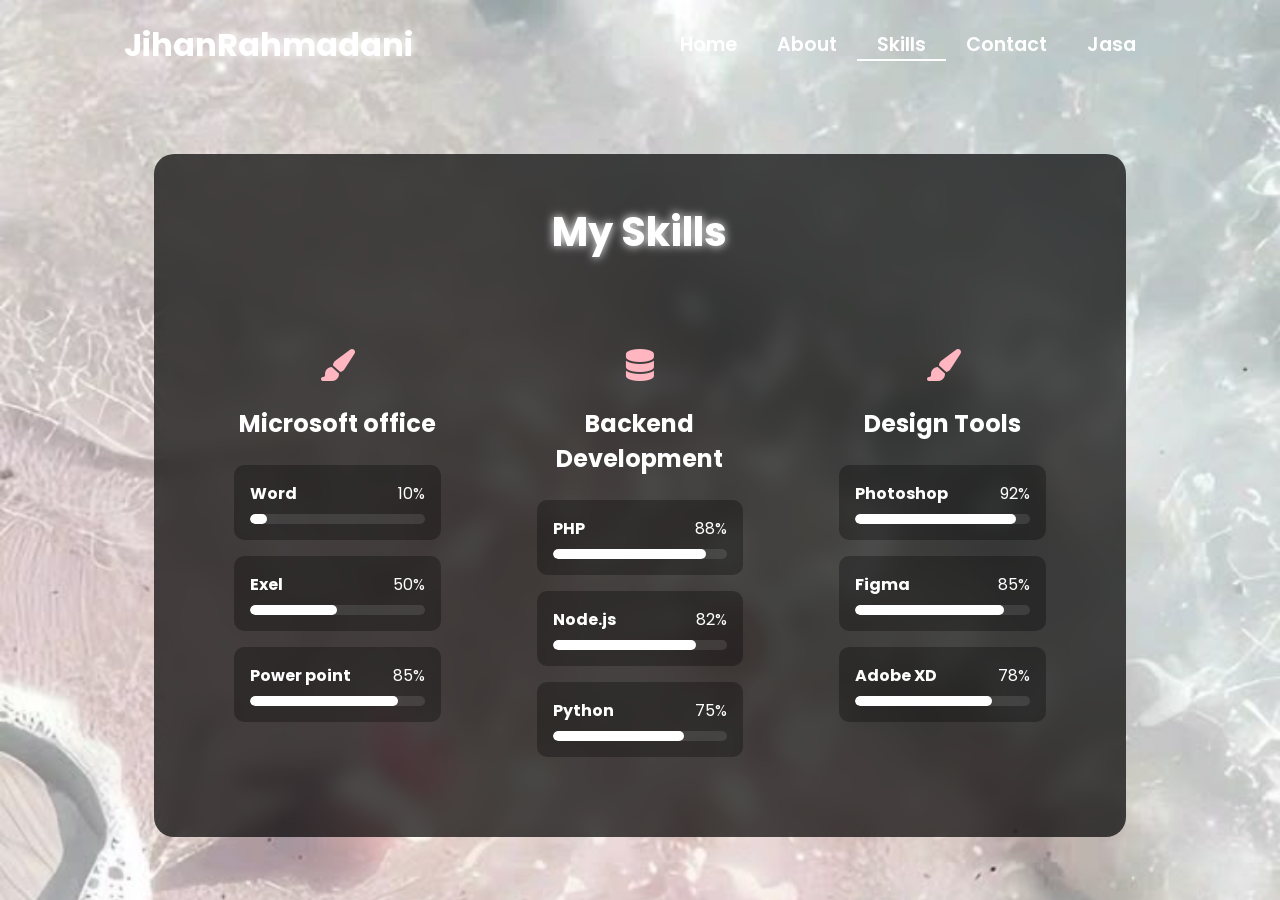
<file: skill.html>
<!-- Subscribe Tamzidan Madiyin di YouTube -->

<!DOCTYPE html>
<html lang="en">
<head>
    <meta charset="UTF-8">
    <meta name="viewport" content="width=device-width, initial-scale=1.0">
    <link rel="stylesheet" href="https://cdnjs.cloudflare.com/ajax/libs/font-awesome/6.5.1/css/all.min.css">
    <link rel="stylesheet" href="https://unpkg.com/aos@next/dist/aos.css" />
    <style>
        @import url("https://fonts.googleapis.com/css2?family=Poppins:wght@100;200;300;400;500;600&display=swap");

        * {
            padding: 0;
            margin: 0;
            font-family: "Poppins", sans-serif;
            box-sizing: border-box;
        }

        body {
            width: 100%;
            min-height: 100vh;
            background-image: url("pinkk.jpeg");
            background-size: cover;
            overflow-x: hidden;
            position: relative;
        }

        nav {
            width: 100%;
            height: 10vh;
            position: relative;
            z-index: 1000;
        }

        .nav-container {
            width: 100%;
            height: 100%;
            display: flex;
            justify-content: space-around;
            align-items: center;
        }

        .logo {
            color: white;
            font-size: 2rem;
            font-weight: bold;
        }

        .logo span {
            color: white;
            text-shadow: 0 0 10px white;
        }

        .hamburg, .cancel {
            cursor: pointer;
            position: absolute;
            right: 15px;
            top: 10px;
            color: white;
            display: none;
            font-size: clamp(2.5rem, 0.5rem + 5vw, 3rem);
        }

        .nav-container .links {
            display: flex;
        }

        .nav-container .links a {
            font-size: 1.2rem;
            color: white;
            margin: 0 20px;
            text-decoration: none;
            font-weight: 550;
            transition: 0.3s linear;
        }

        .nav-container .links a:hover {
            color: white;
            border-bottom: 2px solid white;
        }

        .nav-container .links .active {
            color: white;
            border-bottom: 2px solid white;
        }

        .dropdown {
            z-index: 1000;
            position: fixed;
            top: 0;
            left: 0;
            right: 0;
            transform: translateY(-500px);
            width: 100%;
            height: auto;
            backdrop-filter: blur(4px) brightness(40%);
            box-shadow: 0 0 20px black;
            transition: 0.2s linear;
        }

        .dropdown .links a {
            display: flex;
            color: white;
            text-decoration: none;
            padding: 15px 0;
            justify-content: center;
            align-items: center;
            transition: 0.2s linear;
        }

        .dropdown .links a:hover {
            background-color: white;
        }

        /* Skills Section Styles */
        .skills-container {
            width: 100%;
            min-height: 90vh;
            display: flex;
            justify-content: center;
            align-items: center;
            padding: 2rem;
            position: relative;
            z-index: 1;
        }

        .skills-content {
            width: 80%;
            max-width: 1200px;
            background: rgba(0, 0, 0, 0.7);
            backdrop-filter: blur(10px);
            border-radius: 20px;
            padding: 3rem;
            color: white;
            /* box-shadow: 0 0 30px rgba(58, 211, 3, 0.3); */
        }

        .skills-header {
            text-align: center;
            margin-bottom: 3rem;
        }

        .skills-header h1 {
            font-size: 2.5rem;
            color: white;
            text-shadow: 0 0 10px white;
            margin-bottom: 1rem;
        }

        .skills-grid {
            display: grid;
            grid-template-columns: repeat(3, 1fr);
            gap: 2rem;
        }

        .skill-category {
            background: lightwhite;
            border-radius: 15px;
            padding: 2rem;
            transition: 0.3s ease;
        }

        .skill-category:hover {
            transform: translateY(-10px);
            box-shadow: 0 0 20px white;
        }

        .skill-category h2 {
            color: white;
            font-size: 1.5rem;
            margin-bottom: 1.5rem;
            text-align: center;
        }

        .skill-list {
            display: flex;
            flex-direction: column;
            gap: 1rem;
        }

        .skill-item {
            background: rgba(0, 0, 0, 0.3);
            border-radius: 10px;
            padding: 1rem;
        }

        .skill-info {
            display: flex;
            justify-content: space-between;
            margin-bottom: 0.5rem;
        }

        .skill-info h3 {
            font-size: 1rem;
            color: white;
        }

        .skill-info span {
            color: white;
        }

        .progress-bar {
            width: 100%;
            height: 10px;
            background: rgba(255, 255, 255, 0.1);
            border-radius: 5px;
            overflow: hidden;
        }

        .progress {
            height: 100%;
            background: white;
            border-radius: 5px;
            transition: width 1.5s ease-in-out;
        }

        .skill-icon {
            font-size: 2rem;
            color: lightpink;
            margin-bottom: 1rem;
            text-align: center;
        }

        @media (max-width: 884px) {
            .skills-grid {
                grid-template-columns: repeat(2, 1fr);
            }
            
            nav .logo {
                position: absolute;
                top: 16px;
                left: 15px;
                font-size: 1.5rem;
                /* z-index: 1001; */
            }

            .nav-container .links {
                display: none;
            }

            .hamburg, .cancel {
                display: block;
                /* z-index: 1001; */
            }
        }

        @media (max-width: 440px) {
            .skills-container {
                padding: 1rem;
            }

            .skills-content {
                width: 95%;
                padding: 1.5rem;
            }

            .skills-grid {
                grid-template-columns: 1fr;
            }

            .skills-header h1 {
                font-size: 1.8rem;
            }

            .skill-category {
                padding: 1.5rem;
            }

            .skill-category h2 {
                font-size: 1.3rem;
            }

            .skill-icon {
                font-size: 1.5rem;
            }
        }
    </style>
    <title>Skills - Portfolio Website</title>
</head>
<body>
    <nav>
        <div class="nav-container">
            <div class="logo" data-aos="zoom-in" data-aos-duration="1500">
                Jihan<span>Rahmadani</span>
            </div>
            <div class="links">
                <div class="link" data-aos="fade-up" data-aos-duration="1500" data-aos-delay="100"><a href="index.html">Home</a></div>
                <div class="link" data-aos="fade-up" data-aos-duration="1500" data-aos-delay="200"><a href="about.html">About</a></div>
                <div class="link active" data-aos="fade-up" data-aos-duration="1500" data-aos-delay="300"><a href="skill.html">Skills</a></div>
                <div class="link" data-aos="fade-up" data-aos-duration="1500" data-aos-delay="500"><a href="contact.html">Contact</a></div>
                 <div class="link" data-aos="fade-up" data-aos-duration="1500" data-aos-delay="400"><a href="personal.html">Jasa</a></div>
            </div>
        </div>
        <i class="fa-solid fa-bars hamburg" onclick="hamburg()"></i>
        <div class="dropdown">
            <div class="links">
                <a href="index.html">Home</a>
                <a href="about.html">About</a>
                <a href="skill.html">Skills</a>
                <a href="contact.html">Contact</a>
                 <a href="personal.html">Jasa</a>
                <i class="fa-solid fa-xmark cancel" onclick="cancel()"></i>
            </div>
        </div>
    </nav>

    <div class="skills-container">
        <div class="skills-content">
            <div class="skills-header" data-aos="fade-down" data-aos-duration="1500">
                <h1>My Skills</h1>
            </div>
            <div class="skills-grid">
                <!-- Frontend Development -->
                <div class="skill-category" data-aos="fade-up" data-aos-duration="1500" data-aos-delay="100">
                    <div class="skill-icon">
                        <i class="fa fa-paint-brush"></i>
                    </div>
                    <h2>Microsoft office</h2>
                    <div class="skill-list">
                        <div class="skill-item">
                            <div class="skill-info">
                                <h3>Word</h3>
                                <span>10%</span>
                            </div>
                            <div class="progress-bar">
                                <div class="progress" style="width: 10%"></div>
                            </div>
                        </div>
                        <div class="skill-item">
                            <div class="skill-info">
                                <h3>Exel</h3>
                                <span>50%</span>
                            </div>
                            <div class="progress-bar">
                                <div class="progress" style="width: 50%"></div>
                            </div>
                        </div>
                        <div class="skill-item">
                            <div class="skill-info">
                                <h3>Power point</h3>
                                <span>85%</span>
                            </div>
                            <div class="progress-bar">
                                <div class="progress" style="width: 85%"></div>
                            </div>
                        </div>
                    </div>
                </div>

                <!-- Backend Development -->
                <div class="skill-category" data-aos="fade-up" data-aos-duration="1500" data-aos-delay="300">
                    <div class="skill-icon">
                        <i class="fas fa-database"></i>
                    </div>
                    <h2>Backend Development</h2>
                    <div class="skill-list">
                        <div class="skill-item">
                            <div class="skill-info">
                                <h3>PHP</h3>
                                <span>88%</span>
                            </div>
                            <div class="progress-bar">
                                <div class="progress" style="width: 88%"></div>
                            </div>
                        </div>
                        <div class="skill-item">
                            <div class="skill-info">
                                <h3>Node.js</h3>
                                <span>82%</span>
                            </div>
                            <div class="progress-bar">
                                <div class="progress" style="width: 82%"></div>
                            </div>
                        </div>
                        <div class="skill-item">
                            <div class="skill-info">
                                <h3>Python</h3>
                                <span>75%</span>
                            </div>
                            <div class="progress-bar">
                                <div class="progress" style="width: 75%"></div>
                            </div>
                        </div>
                    </div>
                </div>

                <!-- Design Tools -->
                <div class="skill-category" data-aos="fade-up" data-aos-duration="1500" data-aos-delay="500">
                    <div class="skill-icon">
                        <i class="fas fa-paint-brush"></i>
                    </div>
                    <h2>Design Tools</h2>
                    <div class="skill-list">
                        <div class="skill-item">
                            <div class="skill-info">
                                <h3>Photoshop</h3>
                                <span>92%</span>
                            </div>
                            <div class="progress-bar">
                                <div class="progress" style="width: 92%"></div>
                            </div>
                        </div>
                        <div class="skill-item">
                            <div class="skill-info">
                                <h3>Figma</h3>
                                <span>85%</span>
                            </div>
                            <div class="progress-bar">
                                <div class="progress" style="width: 85%"></div>
                            </div>
                        </div>
                        <div class="skill-item">
                            <div class="skill-info">
                                <h3>Adobe XD</h3>
                                <span>78%</span>
                            </div>
                            <div class="progress-bar">
                                <div class="progress" style="width: 78%"></div>
                            </div>
                        </div>
                    </div>
                </div>
            </div>
        </div>
    </div>

    <script src="https://unpkg.com/aos@next/dist/aos.js"></script>
    <script>
        AOS.init({offset: 0});
        
        function hamburg() {
            const navbar = document.querySelector(".dropdown")
            navbar.style.transform = "translateY(0px)"
        }
        
        function cancel() {
            const navbar = document.querySelector(".dropdown")
            navbar.style.transform = "translateY(-500px)"
        }
    </script>
</body>
</html>

<!-- Subscribe Tamzidan Madiyin di YouTube -->
</file>
<file: css/style.css>
/* Subscrbe YouTube Tamzidan Mahdiyin */

@import url("https://fonts.googleapis.com/css2?family=Poppins:wght@100;200;300;400;500;600&display=swap");

* {
  padding: 0;
  margin: 0;
  font-family: "Poppins", sans-serif;
  box-sizing: border-box;
}

body {
  width: 100%;
  height: 100vh;
  background-image: url("../img/background.jpg");
  overflow: hidden;
}

nav {
  width: 100%;
  height: 10vh;
  position: sticky;
}

.nav-container {
  width: 100%;
  height: 100%;
  display: flex;
  justify-content: space-around;
  align-items: center;
}

/* Subscrbe YouTube Tamzidan Mahdiyin */

.logo {
  color: white;
  font-size: 2rem;
  font-weight: bold;
}

.logo span {
  color: white;
  text-shadow: 0 0 10px lightpink;
}

.hamburg,
.cancel {
  cursor: pointer;
  position: absolute;
  right: 15px;
  top: 10px;
  color: white;
  display: none;
  font-size: clamp(2.5rem, 0.5rem + 5vw, 3rem);
}

.nav-container .links {
  display: flex;
}

.nav-container .links a {
  font-size: 1.2rem;
  color: white;
  margin: 0 20px;
  text-decoration: none;
  font-weight: 550;
  transition: 0.3s linear;
}

.nav-container .links a:hover {
  color: white;
  border-bottom: 2px solid white;
}

.nav-container .links .active {
  color: white;
  border-bottom: 2px solid white;
}

.dropdown {
  z-index: 100;
  position: absolute;
  top: 0;
  transform: translateY(-500px);
  width: 100%;
  height: auto;
  backdrop-filter: blur(4px) brightness(40%);
  box-shadow: 0 0 20px block;
  transition: 0.2s linear;
}

.dropdown .links a {
  display: flex;
  color: white;
  text-decoration: none;
  padding: 15px 0;
  justify-content: center;
  align-items: center;
  transition: 0.2s linear;
}

.dropdown .links a:hover {
  background-color: lightblue;
}

section {
  width: 100%;
  height: 90vh;
}

.main-container {
  width: 100%;
  height: 100%;
  display: flex;
  justify-content: space-evenly;
  align-items: center;
}

.main-container .content {
  color: white;
  width: 40%;
  min-height: 100px;
}

/* Subscrbe YouTube Tamzidan Mahdiyin */

.content h1 {
  font-size: clamp(1rem, 1rem + 5vw, 1.8rem);
}

.content h1 span {
  font-weight: 700;
  text-shadow: 0 0 10px white;
  color: white;
}

.content .typewriter {
  font-size: clamp(1rem, 1rem + 5vw, 2.5rem);
  font-weight: 700;
}

.typewriter span {
  color: white;
  text-shadow: 0 0 10px white;
}

.content p {
  font-size: clamp(0, 4rem, 0.2rem + 9vw, 1rem);
  margin: 10px 0;
}

.social-links i {
  display: inline-flex;
  justify-content: center;
  align-items: center;
  width: 3rem;
  height: 3rem;
  background-color: transparent;
  border: 0.2rem solid white;
  border-radius: 50%;
  color: white;
  margin: 0 15px;
  font-size: 1.5rem;
  transition: 0.2s linear;
}

.social-links i:hover {
  scale: 1.3;
  filter: drop-shadow(0 0 10px white);
  color: black;
  background-color: lightpink;
  -webkit-filter: drop-shadow(0 0 10px white);
}

.content button {
  width: 50%;
  height: 6vh;
  margin: 30px;
  background-color: lightpink;
  color: white;
  border: none;
  outline: none;
  font-size: 120%;
  font-weight: 700;
  border-radius: 5px;
  transition: 0.2s linear;
}

.content button:hover {
  scale: 1.1;
  color: white;
  border: 2px solid lightpink;
  background-color: transparent;
  font-weight: 700;
  box-shadow: 0 0 40px 5px lightpink;
}

.main-container .image {
  width: 50vh;
  height: 50vh;
  border-radius: 100%;
  overflow: hidden;
  box-shadow: 0 0 50px lightpink;
}

.main-container .image img {
  width: 100%;
  height: 100%;
}

.main-container .image:hover {
  animation: animate 1.5s ease-in-out infinite;
  -webkit-animation: animate 1.5s ease-in-out infinite;
}

@keyframes animate {
  0% {
    scale: 1;
  }
  50% {
    scale: 1.05;
  }
  100% {
    scale: 1;
  }
}

@media (max-width: 884px) {
  nav .logo {
    position: absolute;
    top: 16px;
    left: 15px;
    font-size: 1.5rem;
  }

  .main-container {
    display: flex;
    flex-direction: column-reverse;
  }

  .nav-container .links {
    display: none;
  }

  .hamburg,
  .cancel {
    display: block;
  }

  .main-container .content {
    width: 80%;
  }
  .social-links i {
    width: 2.5rem;
    height: 2.5rem;
    font-size: 1.5rem;
  }

  .main-container .image {
    z-index: -1;
    width: 50%;
    height: 80%;
  }
}

@media (max-width: 440px) {
  .main-container .image {
    width: 60%;
    height: 30%;
  }

  .main-container .content {
    width: 80%;
  }

  .main-container button {
    margin-top: 15px;
  }
}
/* Subscrbe YouTube Tamzidan Mahdiyin */
</file>
